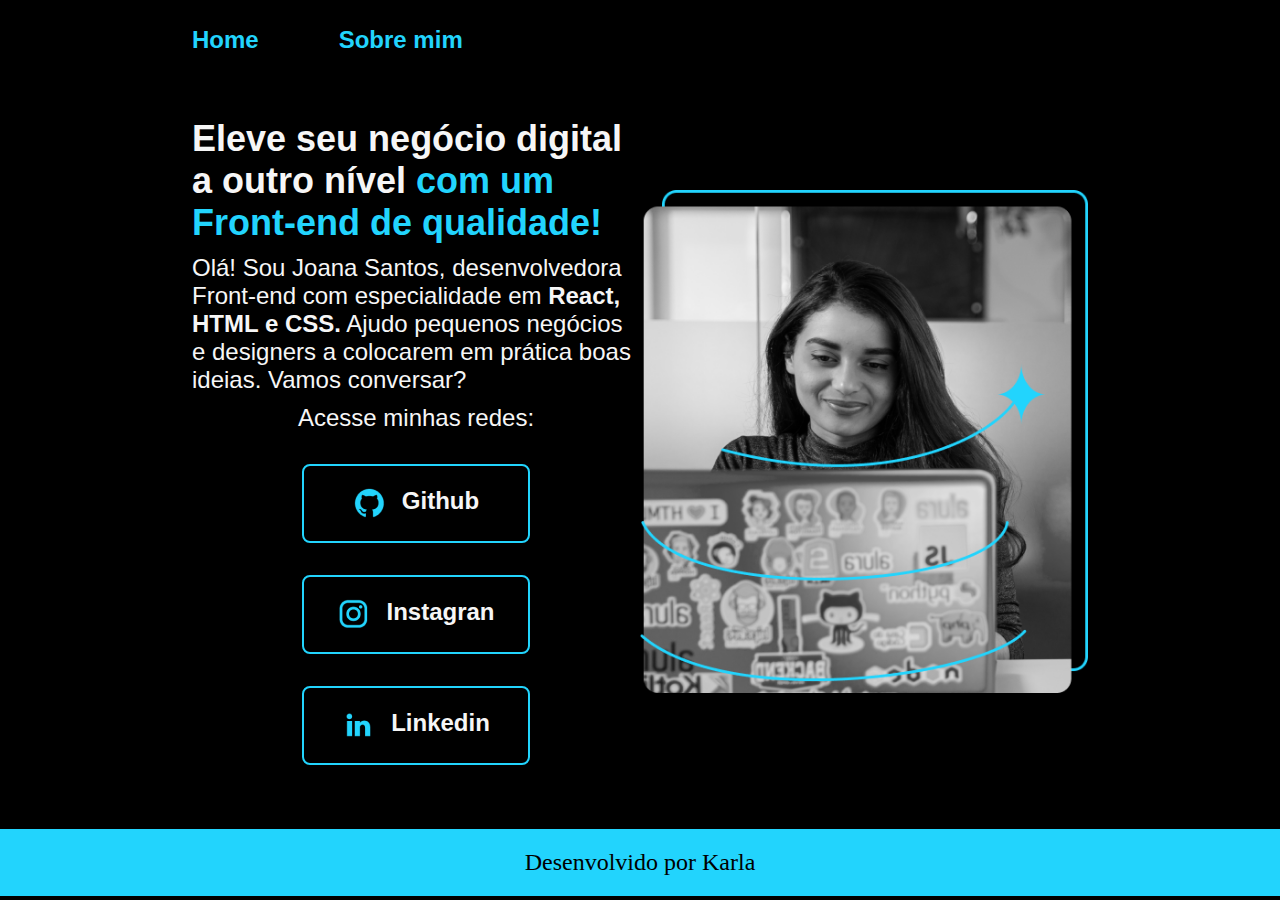
<file: index.html>
<!DOCTYPE html>
<html lang="pt-br">
<head>
    <meta charset="UTF-8">
    <meta name="viewport" content="width=device-width, initial-scale=1.0">
    <title>Portifolio</title>
    <link rel="stylesheet" href="./styles/Style.css">
</head>
<body>
    <header class="cabecalho">
        <nav class="cabecalho__menu">
            <a class="cabecalho__menu__link" href="index.html">Home</a>
            <a class="cabecalho__menu__link" href="about.html">Sobre mim</a>
        </nav>
    </header>
    <main class="apresentacao">
        <section class="apresentacao__conteudo">
    <h1 class="apresentacao__contudo__titulo">Eleve seu negócio digital a outro nível<strong class="titulo-destaque"> com um Front-end de qualidade!</strong></h1>
    <p class="apresentacao__conteudo__texto">Olá! Sou Joana Santos, desenvolvedora Front-end com especialidade em <strong>  React, HTML e CSS.</strong> Ajudo pequenos negócios e designers a colocarem em prática boas ideias. Vamos conversar?</p>
    <div class="apresentaçao__links">
        <h2 class="apresentacao__links__subtitulo">Acesse minhas redes:</h2>
    <a class="apresentacao__links__navegacao"href="https://github.com/Karlafranciele"><img src="./assets/github.png"> Github</a>
    <a class="apresentacao__links__navegacao" href="https://www.instagram.com/karlafrancielelaffront/"><img src="./assets/instagram.png"> Instagran</a>
    <a class="apresentacao__links__navegacao"href="https://www.linkedin.com/feed/?trk=sem-ga_campid.12619604099_asid.149519181115_crid.657343811719_kw.linkedin%20entrar_d.c_tid.kwd-335752249348_n.g_mt.e_geo.1031666"><img src="./assets/linkedin.png"> Linkedin</a>

</div>
</section>
 <img class="apresentacao__imagem" src="./assets/Imagem.png" alt="Foto da Joana Santos programando">
    </main>
    <footer class="rodape" >
        <p> Desenvolvido por Karla</p>
    </footer>
</body>
</html>
</file>
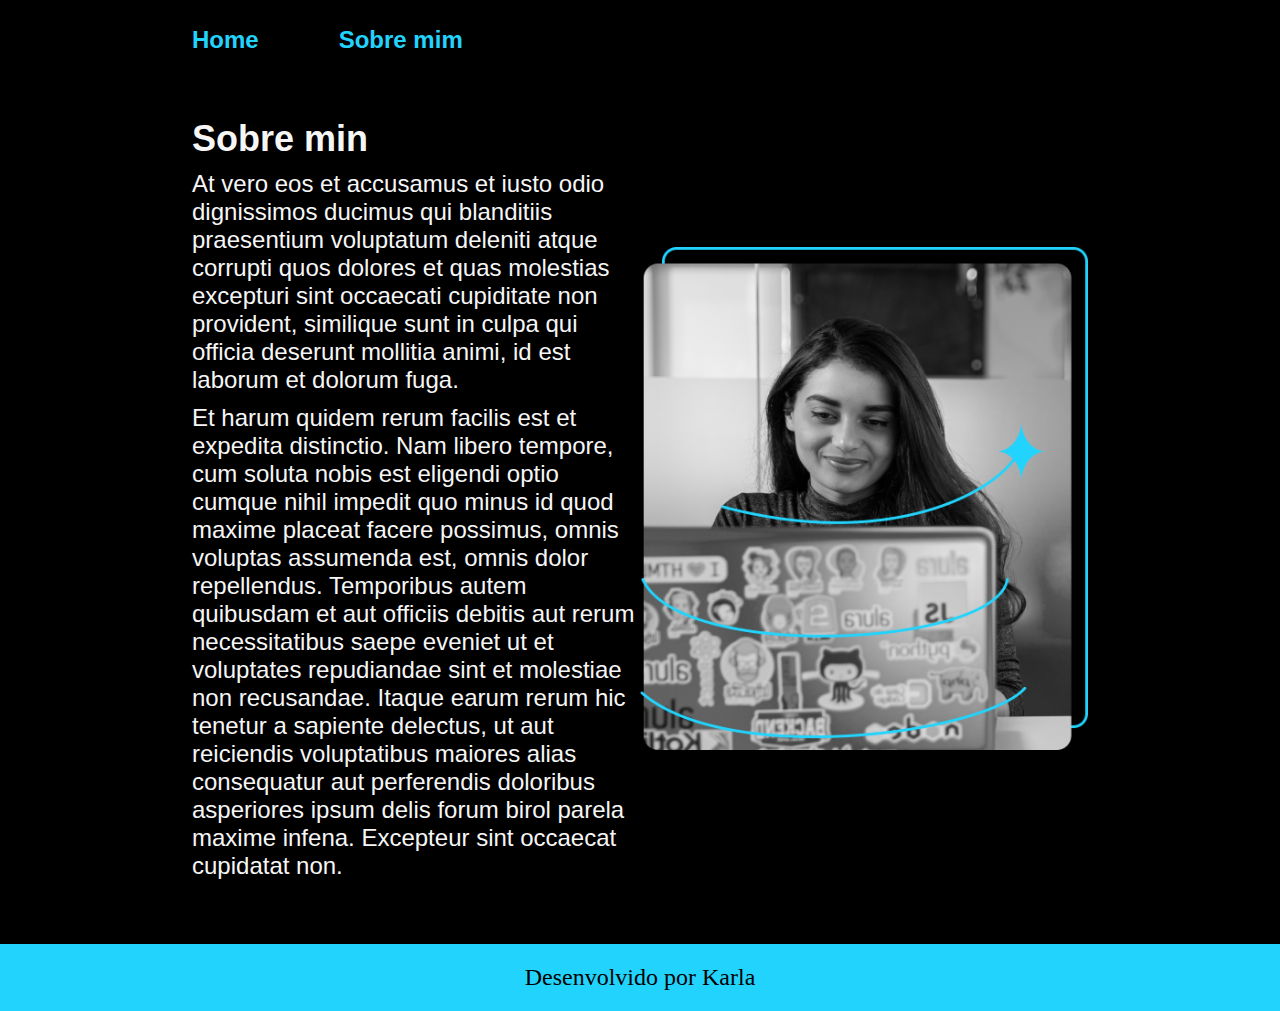
<file: about.html>
<!DOCTYPE html>
<html lang="en">
<head>
    <meta charset="UTF-8">
    <meta name="viewport" content="width=device-width, initial-scale=1.0">
    <title>Sobre mim</title>
    <link rel="stylesheet" href="./styles/Style.css">
</head>
<body>
    <header class="cabecalho">
        <nav class="cabecalho__menu">
            <a class="cabecalho__menu__link" href="index.html">Home</a>
            <a class="cabecalho__menu__link" href="about.html">Sobre mim</a>
        </nav>
    </header>

   <main class="apresentacao">
    <section class="apresentacao__conteudo">
        <h1 class="apresentacao__contudo__titulo">Sobre min</h1>
        <p class="apresentacao__conteudo__texto">At vero eos et accusamus et iusto odio dignissimos ducimus qui blanditiis praesentium voluptatum deleniti atque corrupti quos dolores et quas molestias excepturi sint occaecati cupiditate non provident, similique sunt in culpa qui officia deserunt mollitia animi, id est laborum et dolorum fuga.</p>
        <p class="apresentacao__conteudo__texto">Et harum quidem rerum facilis est et expedita distinctio. Nam libero tempore, cum soluta nobis est eligendi optio cumque nihil impedit quo minus id quod maxime placeat facere possimus, omnis voluptas assumenda est, omnis dolor repellendus. Temporibus autem quibusdam et aut officiis debitis aut rerum necessitatibus saepe eveniet ut et voluptates repudiandae sint et molestiae non recusandae. Itaque earum rerum hic tenetur a sapiente delectus, ut aut reiciendis voluptatibus maiores alias consequatur aut perferendis doloribus asperiores ipsum delis forum birol parela maxime infena. Excepteur sint occaecat cupidatat non.
        </p>

    </section>
    <img class="apresentacao__imagem" src="./assets/Imagem.png" alt="Foto da Joana Santos programando">
   </main>

   <footer class="rodape" >
    <p> Desenvolvido por Karla</p>
</footer>
</body>
</html>
</file>
<file: styles/Style.css>
@import url('https://fonts.googleapis.com/css2?family=Krona+One&family=Montserrat:ital,wght@0,100..900;1,100..900&display=swap')

:root {
/*não funciona*/

    --cor-primaria: #000000;
    --cor-secudaria: #F6F6F6;
    --cor-terciaria: #22D4FD;
    --cor--hover:#272727;

}

* {

    margin: 0%;
    padding: 0%;
}

body {
box-sizing: content-box;
width: 100%;
background-color: #000000;
color: #F6F6F6;
}

.cabecalho {
    padding: 2% 0% 0% 15%;

}

.cabecalho__menu {
    display: flex;
    gap: 80px;
}
.cabecalho__menu__link {
    font-family: "Montserrat", sans-serif;
    font-size: 24px;
    font-weight: 600;
    color: #22D4FD;
    text-decoration: none;

}
.titulo-destaque {
    color: #22D4FD;
}
.apresentacao{
    padding: 5% 15%;
    display: flex;
 align-items: center;
 justify-content:space-between
 gap:82px
}
.apresentacao__conteudo {
    width: 50%;
  display: flex;
  flex-direction: column;
  gap: 10px;
} 
.apresentacao__contudo__titulo {
    font-size: 2.25rem;
    font-family: "Krona One", sans-serif;
}
.apresentacao__conteudo__texto {
    font-size: 1.5rem;
    font-family: "Montserrat", sans-serif;
}
.apresentaçao__links{
    display: flex;
    flex-direction: column;
    justify-content: space-between;
    align-items: center;
    gap: 32px;
    .apresentacao__links__subtitulo {
        font-family: "krona one", sans-serif;
        font-weight: 400;
        font-size: 1.5rem;
    }
}
.apresentacao__links__navegacao {
    display: flex;
    justify-content: center;
    gap: 16px;
    background-color: none;
    width: 50%;
    text-align: center;
    border-radius: 8px;
    border: 2px solid #22D4FD;
    font-size: 1.5rem;
    padding: 21.5px 0;
    text-decoration: none;
    color: #F6F6F6;
    font-family: "Montserrat", sans-serif;
    font-weight: 600;
}
.apresentacao__links__link:hover {
 background-color: #272727;
}

.apresentacao__imagem {

    width: 50%;
}

.rodape {
color: #000000;
background-color: #22D4FD;
padding: 20px;
text-align: center;
font-weight: "Monteserrat", sans-serif;
font-size: 1.5rem;
font-weight: 400;
}

@media (max-width: 1022px) {
    .cabecalho{
        padding: 10%;
    
    }
    .cabecalho__menu {
        justify-content: center;
    }
   .apresentacao {
    flex-direction:column-reverse;
    padding: 5%;
}
.apresentacao__conteudo {
    width: auto;
}
}
</file>
